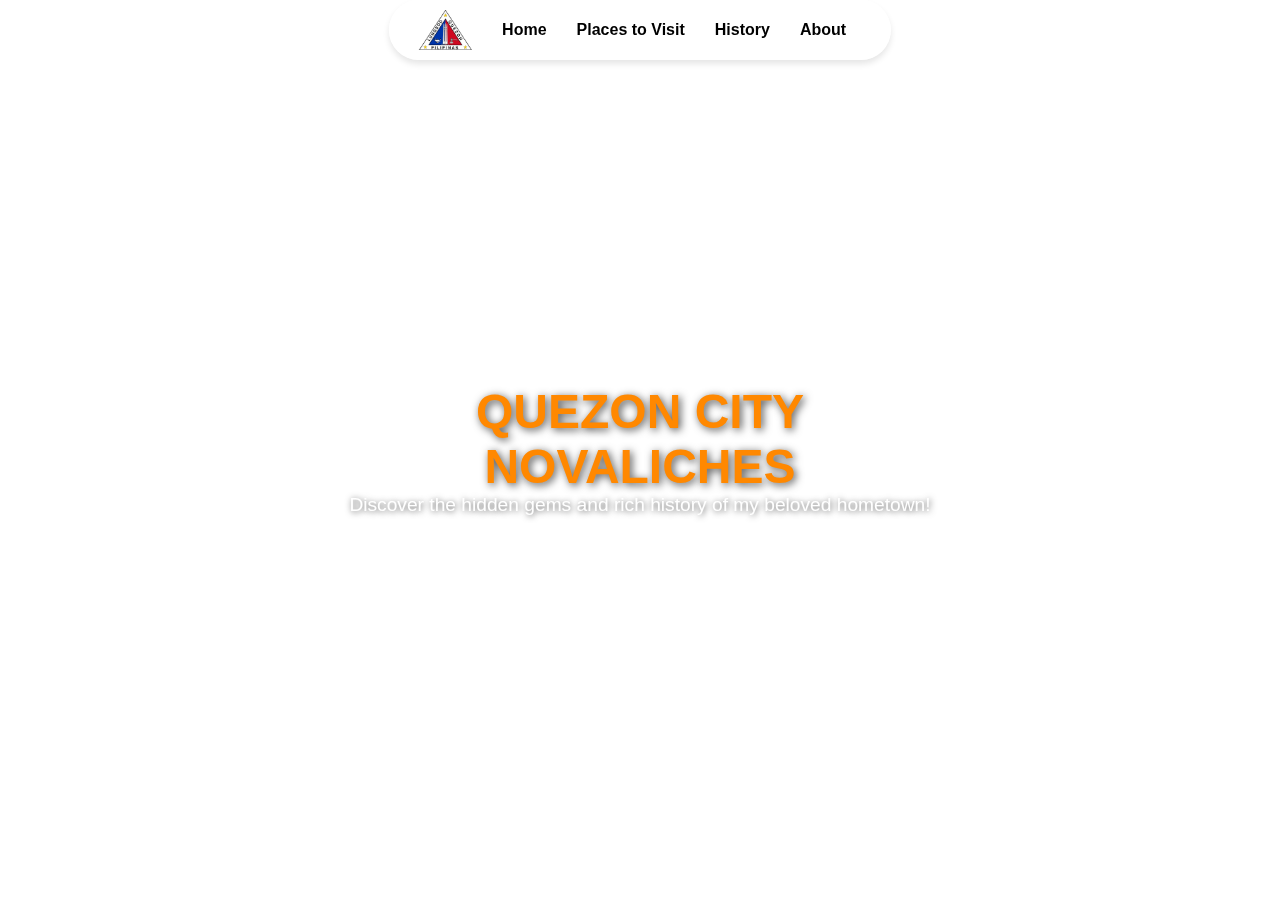
<file: index.html>
<!DOCTYPE html>
<html lang="en">
<head>
    <meta charset="UTF-8">
    <meta name="viewport" content="width=device-width, initial-scale=1.0">
    <title>Quezon City Novaliches</title>
    
	<link rel="stylesheet" href="css/index.css">
	
</head>
<body onload="restoreScrollPosition()">

    <div class="video-background">
        <iframe src="https://www.youtube.com/embed/PEkoBAeyBVI?autoplay=1&mute=1&loop=1&playlist=PEkoBAeyBVI&controls=0&showinfo=0&modestbranding=1&rel=0" frameborder="0" allow="autoplay; fullscreen"></iframe>
    </div>

    <div class="navbar">
        <img src="logo.png" alt="Logo" onclick="goHome()">
        <a href="index.html" onclick="goHome()">Home</a>
        <a href="places.html">Places to Visit</a>
        <a href="history.html">History</a>
        <a href="about.html">About</a>
    </div>

    <div class="content">
        <h1>QUEZON CITY NOVALICHES</h1>
        <p>Discover the hidden gems and rich history of my beloved hometown!</p>
    </div>

  <script>
    function goHome() {
        // Save the current scroll position before navigating
        sessionStorage.setItem("scrollPosition", window.scrollY);
        window.location.href = "index.html";
    }

    function restoreScrollPosition() {
        // Retrieve the saved scroll position
        const scrollPosition = sessionStorage.getItem("scrollPosition");
        if (scrollPosition !== null) {
            window.scrollTo(0, parseInt(scrollPosition));
        }
    }
</script>


</body>
</html>
</file>
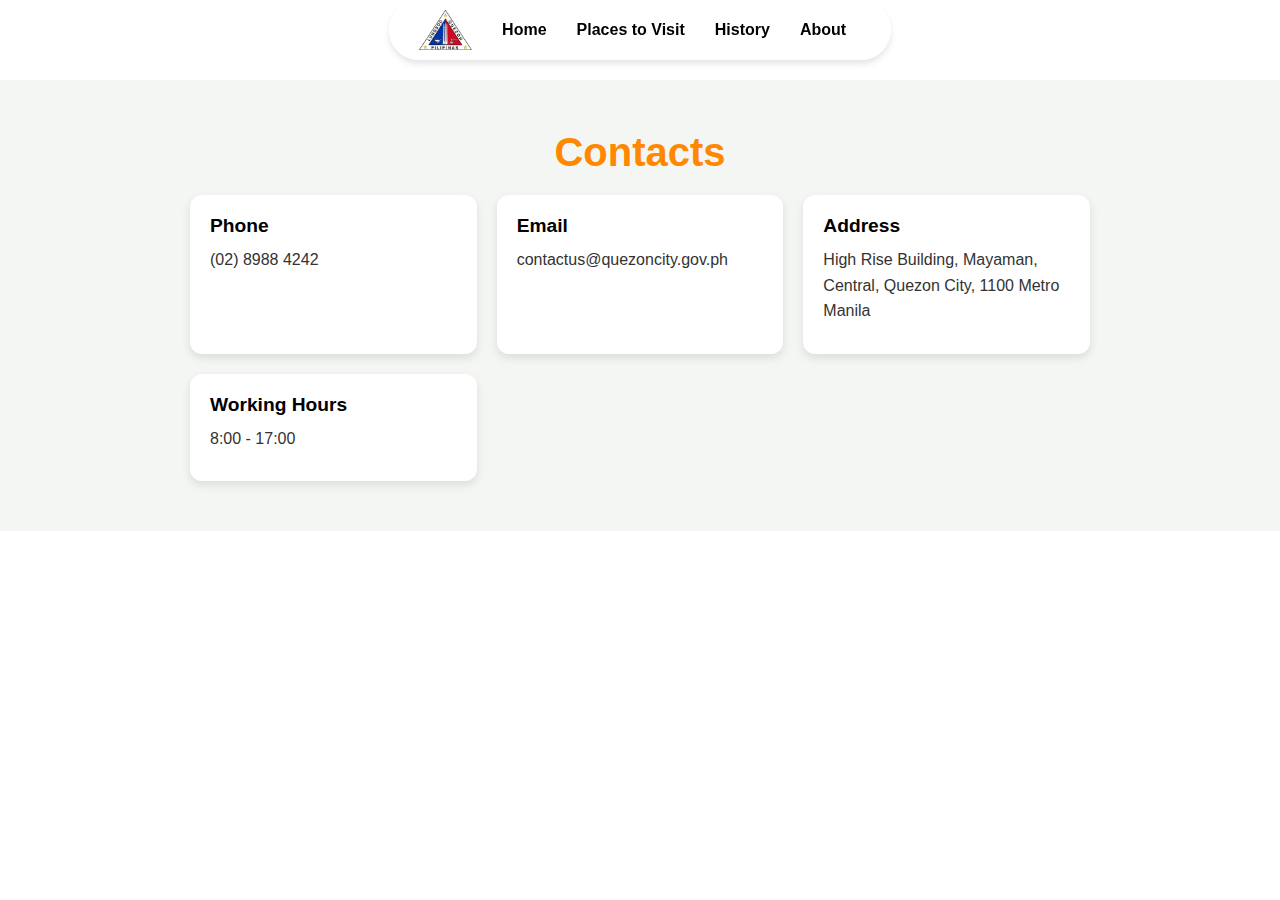
<file: about.html>
<!DOCTYPE html>
<html lang="en">
<head>
    <meta charset="UTF-8">
    <meta name="viewport" content="width=device-width, initial-scale=1.0">
    <title>Places to Visit - Quezon City</title>
	<link rel="stylesheet" href="css/about.css">
</head>
<body>
    <div class="navbar">
        <img src="logo.png" alt="Logo" onclick="goHome()">
        <a href="index.html" onclick="goHome()">Home</a>
        <a href="places.html">Places to Visit</a>
        <a href="history.html">History</a>
        <a href="about.html">About</a>
    </div>

    

    <script>
        function goHome() {
            window.location.href = "index.html";
        }
    </script>

	<!-- Contacts Section -->
<div class="contacts-section">
    <h1>Contacts</h1>
    <div class="contacts-grid">
        <div class="contact-card">
            <h3>Phone</h3>
            <p>(02) 8988 4242</p>
        </div>
        <div class="contact-card">
            <h3>Email</h3>
            <p>contactus@quezoncity.gov.ph</p>
        </div>
        <div class="contact-card">
            <h3>Address</h3>
            <p>High Rise Building, Mayaman, Central, Quezon City, 1100 Metro Manila</p>
        </div>
        <div class="contact-card">
            <h3>Working Hours</h3>
            <p>8:00 - 17:00</p>
        </div>
    </div>
</div>


<style>
    .contacts-section {
        text-align: center;
        padding: 50px 20px;
        background-color: #f4f6f3; /* Light background */
    }
    .contacts-grid {
        display: grid;
        grid-template-columns: repeat(auto-fit, minmax(250px, 1fr));
        gap: 20px;
        max-width: 900px;
        margin: 0 auto;
    }
    .contact-card {
        background: white;
        padding: 20px;
        border-radius: 12px;
        box-shadow: 0px 4px 10px rgba(0, 0, 0, 0.1);
        text-align: left;
    }
    .contact-card h3 {
        font-size: 1.2rem;
        font-weight: bold;
        margin-bottom: 10px;
    }
    .contact-card p {
        font-size: 1rem;
        color: #333;
    }
</style>

</body>
</html>
</file>
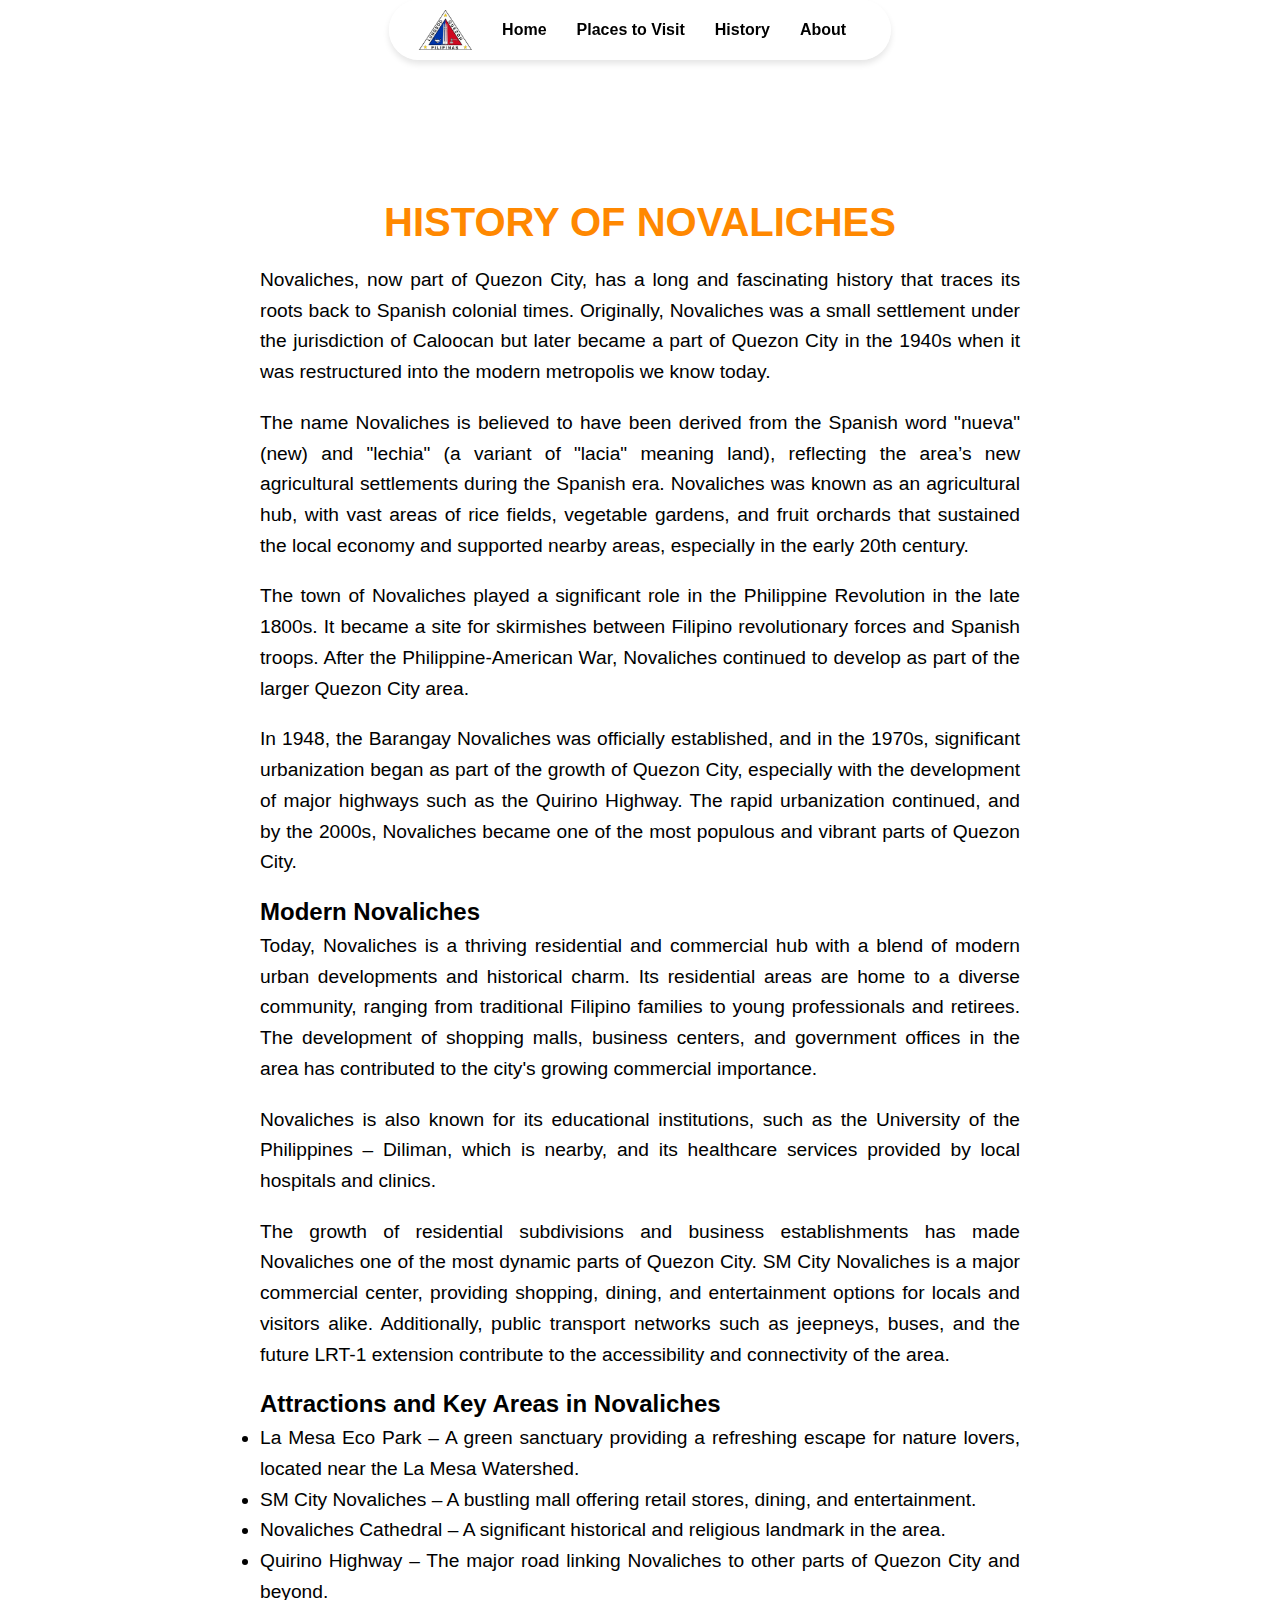
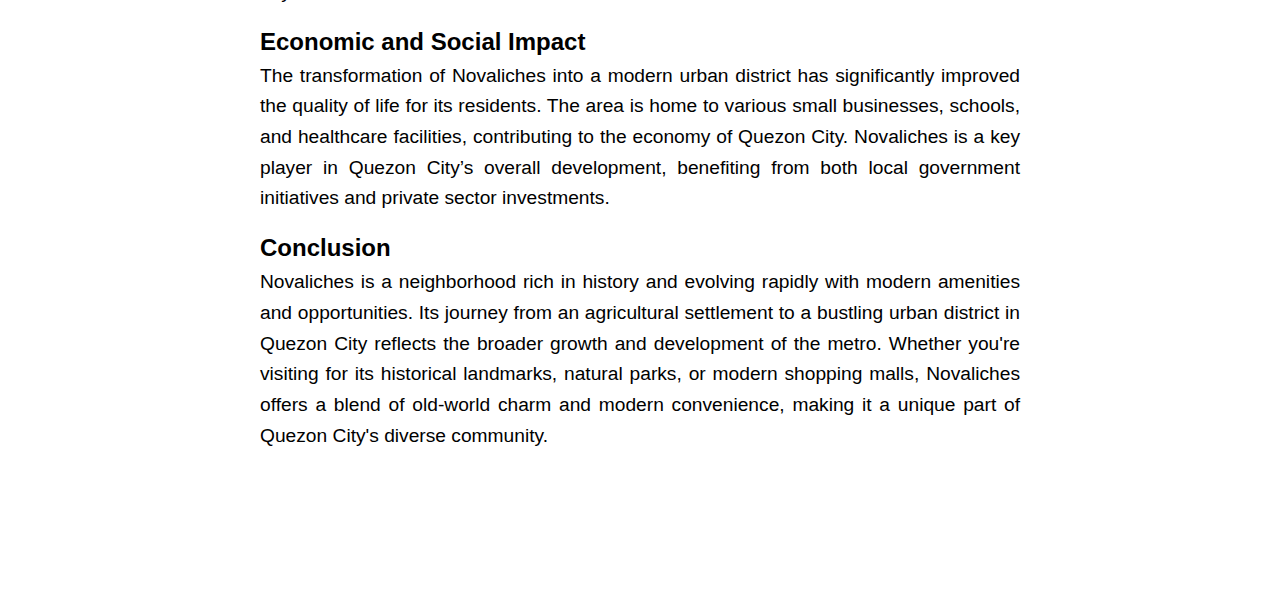
<file: history.html>
<!DOCTYPE html>
<html lang="en">
<head>
    <meta charset="UTF-8">
    <meta name="viewport" content="width=device-width, initial-scale=1.0">
    <title>History of Novaliches</title>
    <link rel="stylesheet" href="css/history.css">
	
</head>
<body>

    <div class="navbar">
        <img src="logo.png" alt="Logo" onclick="goHome()">
        <a href="index.html" onclick="goHome()">Home</a>
        <a href="places.html">Places to Visit</a>
        <a href="history.html">History</a>
        <a href="about.html">About</a>
    </div>

    <div class="content">
        <h1>HISTORY OF NOVALICHES</h1>
        <p>Novaliches, now part of Quezon City, has a long and fascinating history that traces its roots back to Spanish colonial times. Originally, Novaliches was a small settlement under the jurisdiction of Caloocan but later became a part of Quezon City in the 1940s when it was restructured into the modern metropolis we know today.</p>

        <p>The name Novaliches is believed to have been derived from the Spanish word "nueva" (new) and "lechia" (a variant of "lacia" meaning land), reflecting the area’s new agricultural settlements during the Spanish era. Novaliches was known as an agricultural hub, with vast areas of rice fields, vegetable gardens, and fruit orchards that sustained the local economy and supported nearby areas, especially in the early 20th century.</p>

	<P>The town of Novaliches played a significant role in the Philippine Revolution in the late 1800s. It became a site for skirmishes between Filipino revolutionary forces and Spanish troops. After the Philippine-American War, Novaliches continued to develop as part of the larger Quezon City area.</P>

	<P>In 1948, the Barangay Novaliches was officially established, and in the 1970s, significant urbanization began as part of the growth of Quezon City, especially with the development of major highways such as the Quirino Highway. The rapid urbanization continued, and by the 2000s, Novaliches became one of the most populous and vibrant parts of Quezon City.</p>

	<h2>Modern Novaliches</h2>
	<p>Today, Novaliches is a thriving residential and commercial hub with a blend of modern urban developments and historical charm. Its residential areas are home to a diverse community, ranging from traditional Filipino families to young professionals and retirees. The development of shopping malls, business centers, and government offices in the area has contributed to the city's growing commercial importance.</p>

	<p>Novaliches is also known for its educational institutions, such as the University of the Philippines – Diliman, which is nearby, and its healthcare services provided by local hospitals and clinics.</P>
	<p>The growth of residential subdivisions and business establishments has made Novaliches one of the most dynamic parts of Quezon City. SM City Novaliches is a major commercial center, providing shopping, dining, and entertainment options for locals and visitors alike. Additionally, public transport networks such as jeepneys, buses, and the future LRT-1 extension contribute to the accessibility and connectivity of the area.
</p>
	<h2>Attractions and Key Areas in Novaliches</h2>
	<ul>
		<li>La Mesa Eco Park – A green sanctuary providing a refreshing escape for 		nature lovers, located near the La Mesa Watershed.</li>
		<li>SM City Novaliches – A bustling mall offering retail stores, dining, 			and entertainment.</li>
		<li>Novaliches Cathedral – A significant historical and religious landmark 		in the area.</li>
		<li>Quirino Highway – The major road linking Novaliches to other parts of 		Quezon City and beyond.</li>
	</ul>
	<h2>Economic and Social Impact</h2>
	<p>The transformation of Novaliches into a modern urban district has significantly improved the quality of life for its residents. The area is home to various small businesses, schools, and healthcare facilities, contributing to the economy of Quezon City. Novaliches is a key player in Quezon City’s overall development, benefiting from both local government initiatives and private sector investments.</p>

	<h2>Conclusion</h2>
	<p>Novaliches is a neighborhood rich in history and evolving rapidly with modern amenities and opportunities. Its journey from an agricultural settlement to a bustling urban district in Quezon City reflects the broader growth and development of the metro. Whether you're visiting for its historical landmarks, natural parks, or modern shopping malls, Novaliches offers a blend of old-world charm and modern convenience, making it a unique part of Quezon City's diverse community.</p>



    </div>

    <script>
        function goHome() {
            window.location.href = "index.html";
        }
    </script>
</body>
</html>
</file>
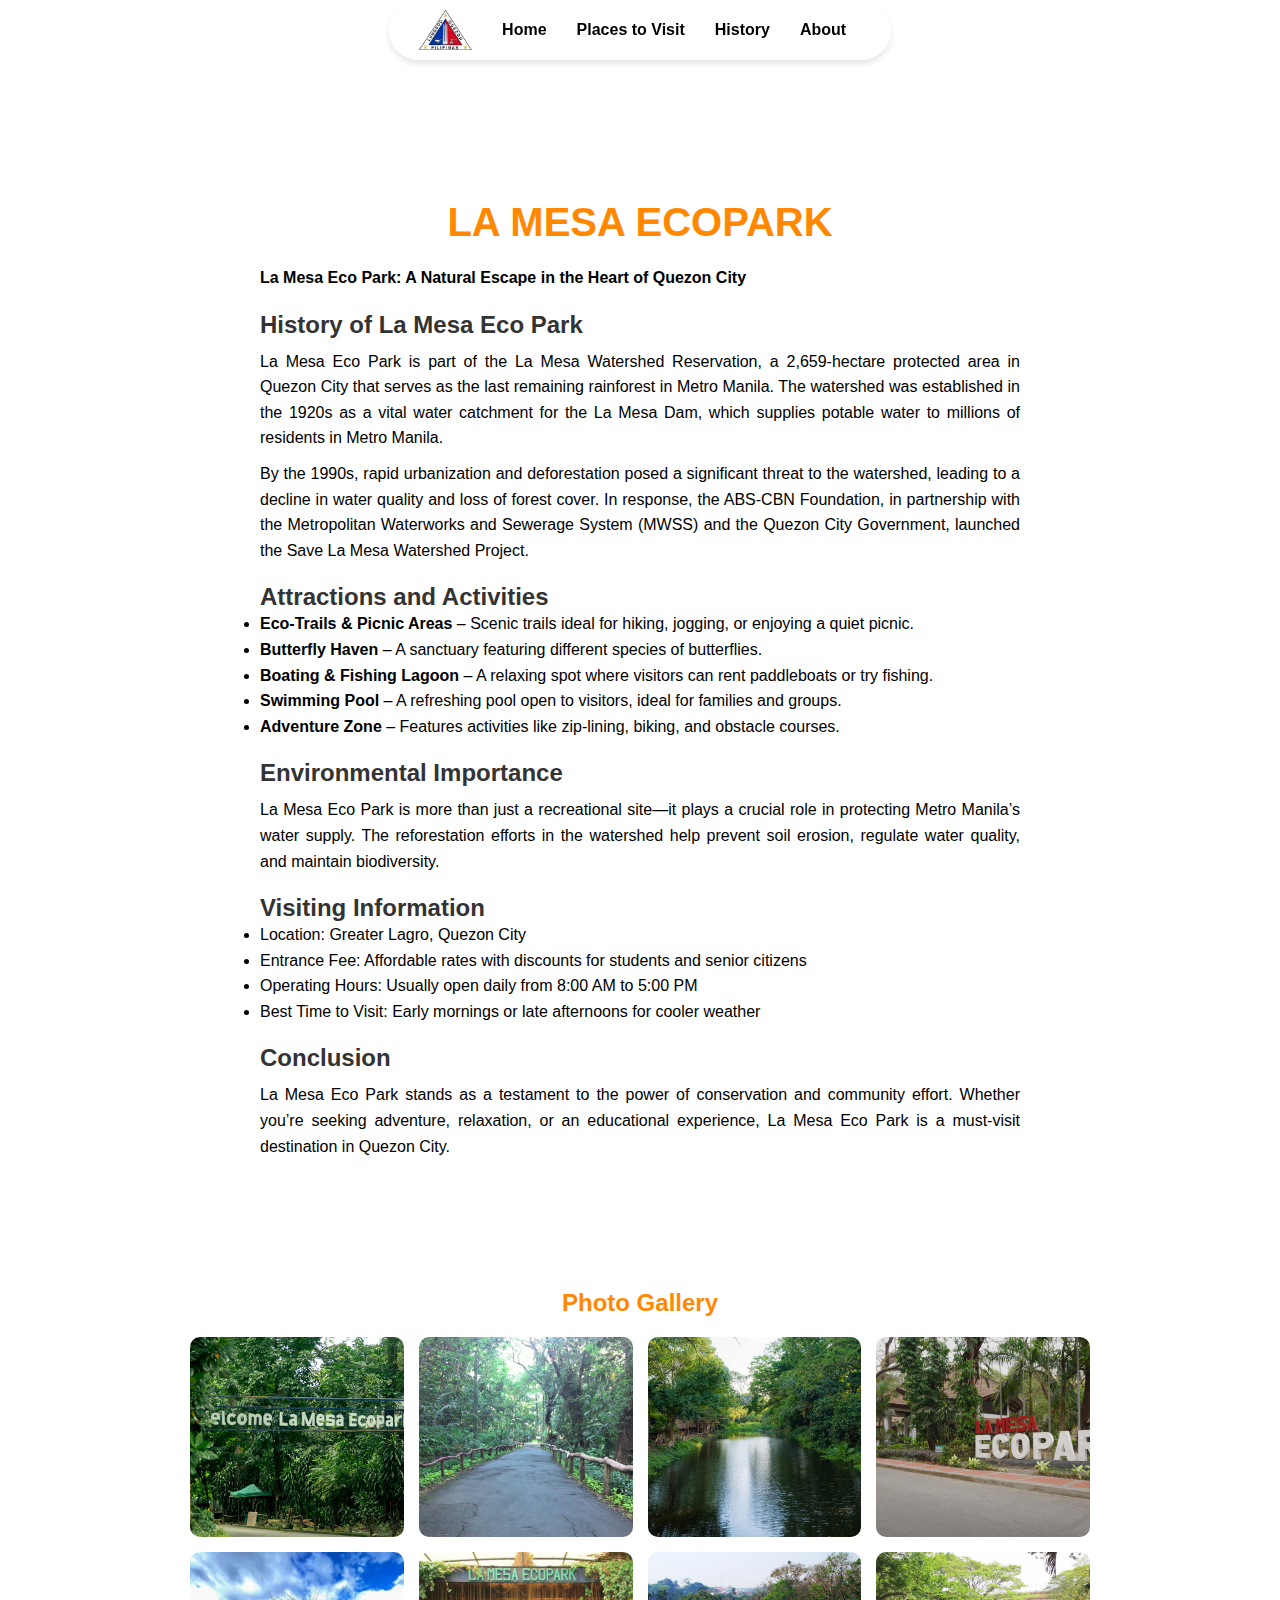
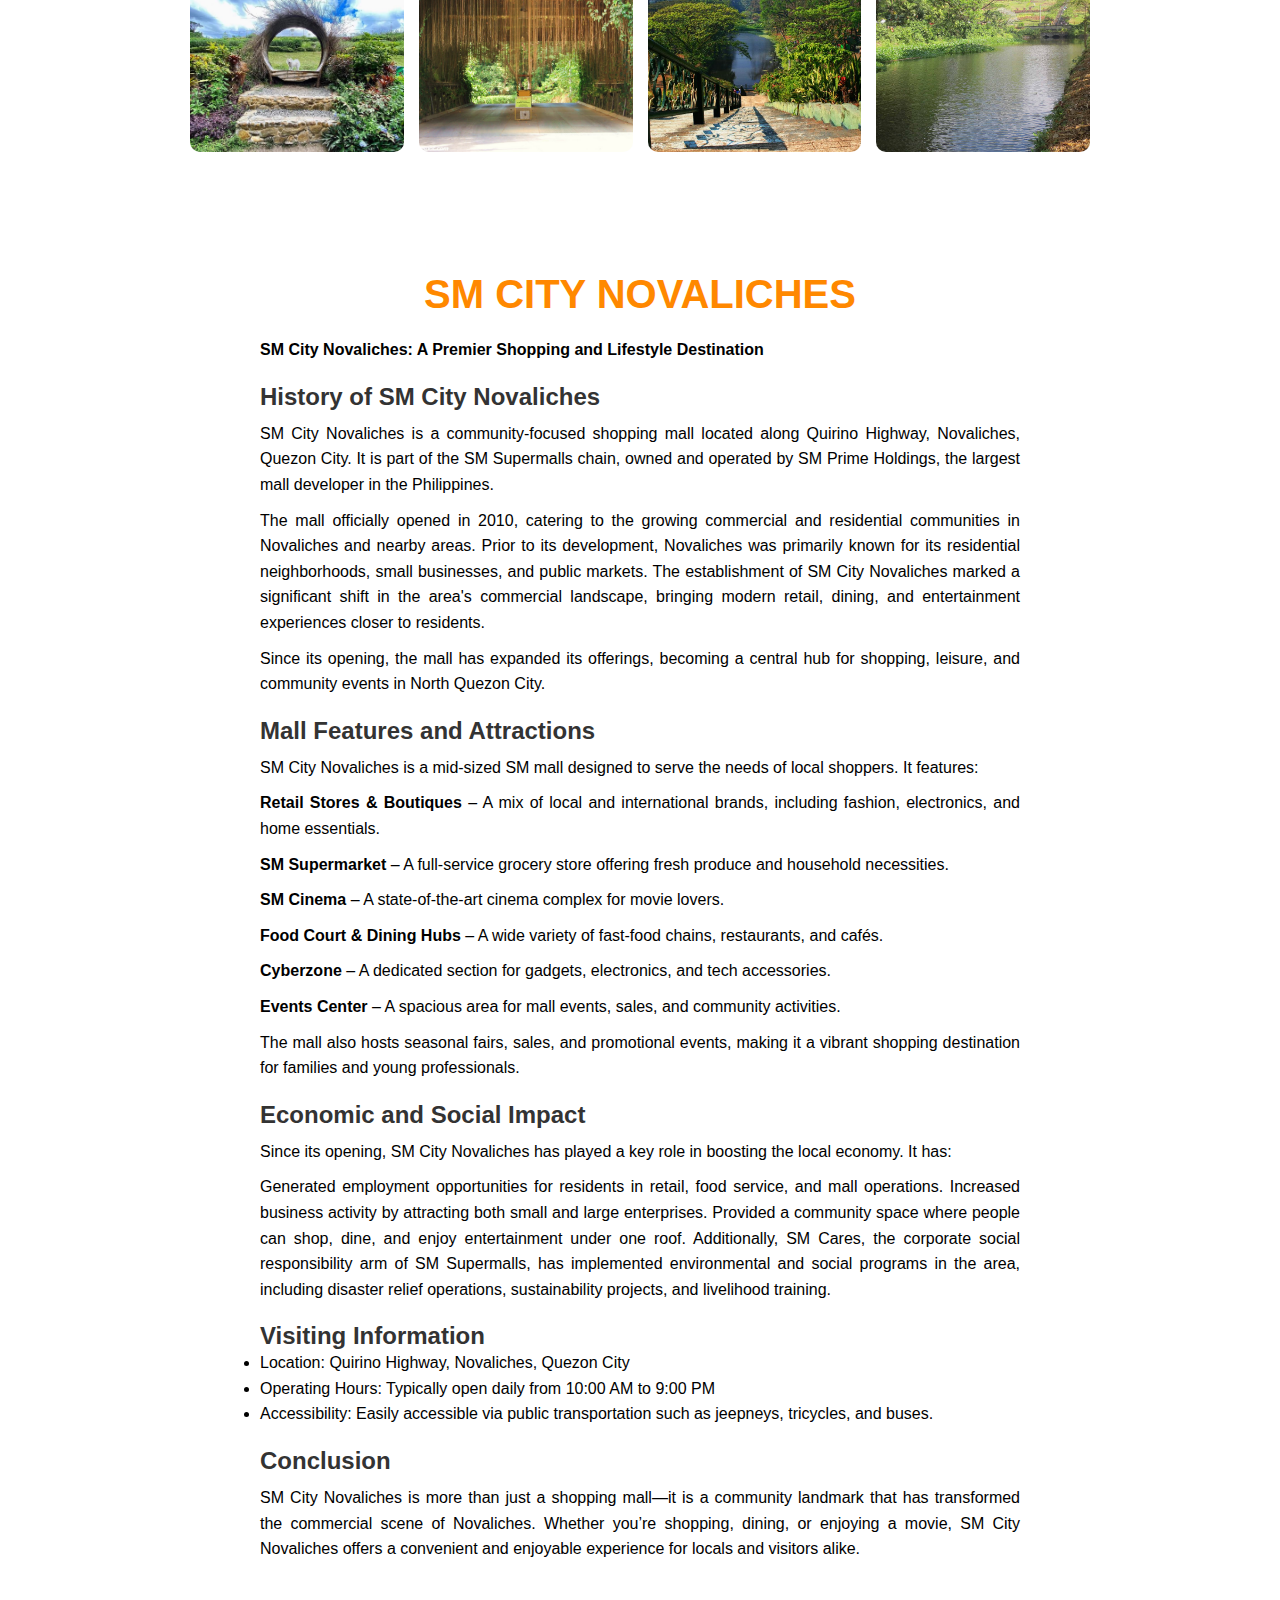
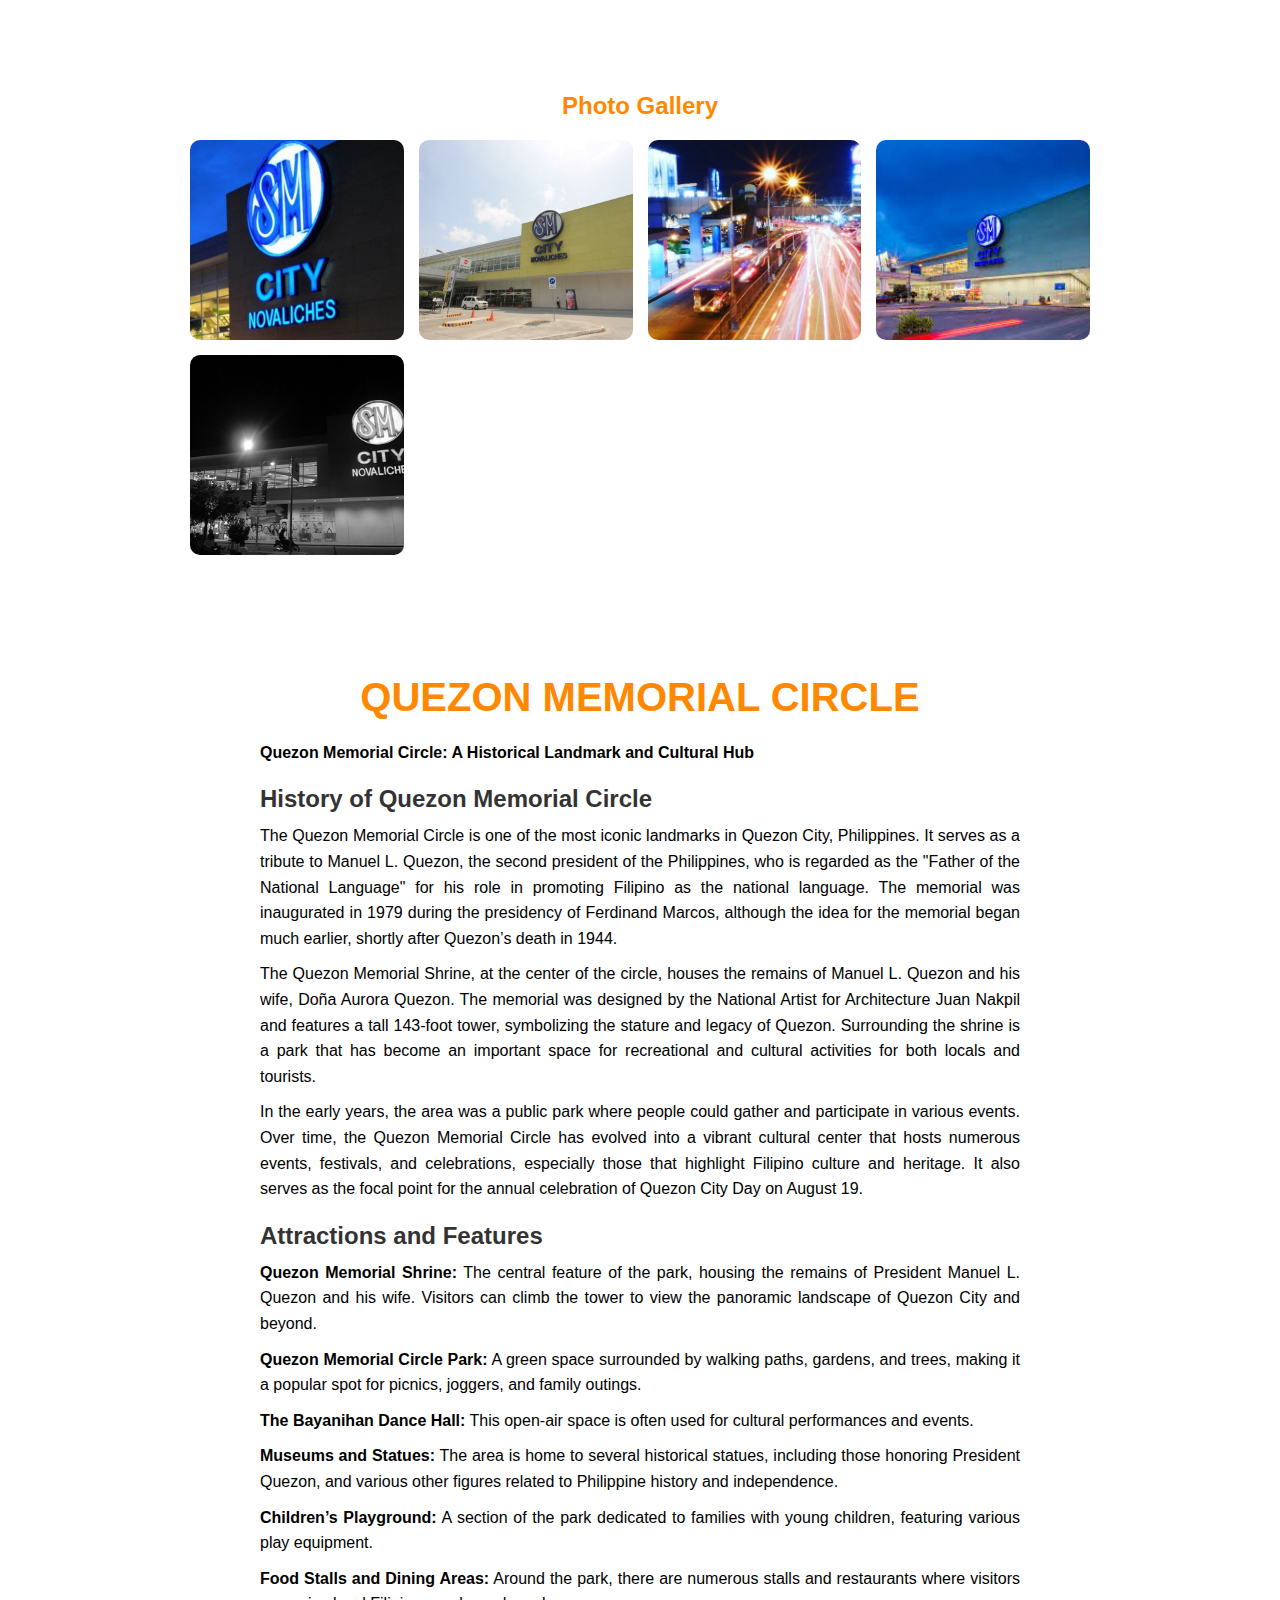
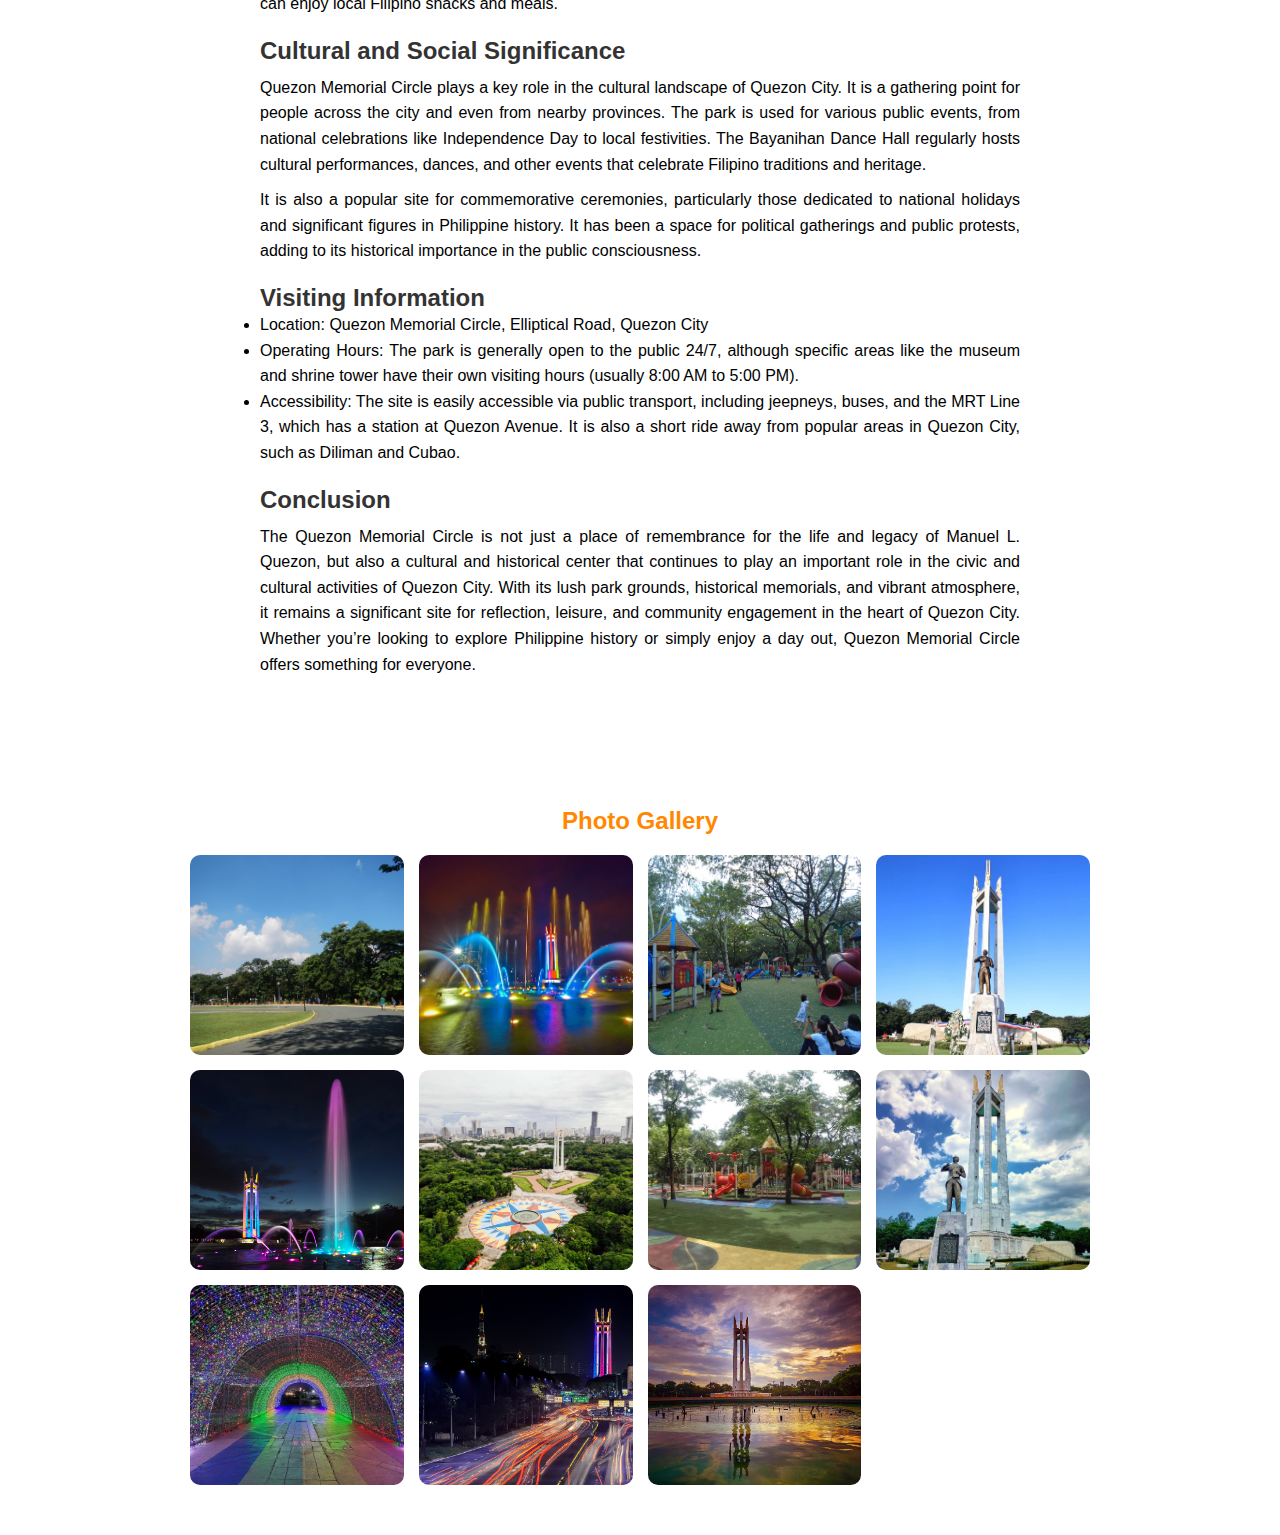
<file: places.html>
<!DOCTYPE html>
<html lang="en">
<head>
    <meta charset="UTF-8">
    <meta name="viewport" content="width=device-width, initial-scale=1.0">
    <title>Places to Visit - Quezon City</title>
   
   <link rel="stylesheet" href="css/places.css">
   
</head>
<body>

    <div class="navbar">
        <img src="logo.png" alt="Logo" onclick="goHome()">
        <a href="index.html" onclick="goHome()">Home</a>
        <a href="places.html">Places to Visit</a>
        <a href="history.html">History</a>
        <a href="about.html">About</a>
    </div>

    <div class="container">
          <h1>
        <a href="https://www.facebook.com/lamesaecoparkofficial" target="_blank" style="text-decoration: none; color: inherit;">
            LA MESA ECOPARK
        </a>
    </h1>
        <p><strong>La Mesa Eco Park: A Natural Escape in the Heart of Quezon City</strong></p>
        
        <h2>History of La Mesa Eco Park</h2>
        <p>La Mesa Eco Park is part of the La Mesa Watershed Reservation, a 2,659-hectare protected area in Quezon City that serves as the last remaining rainforest in Metro Manila. The watershed was established in the 1920s as a vital water catchment for the La Mesa Dam, which supplies potable water to millions of residents in Metro Manila.</p>
        
	<p>By the 1990s, rapid urbanization and deforestation posed a significant threat to the watershed, leading to a decline in water quality and loss of forest cover. In response, the ABS-CBN Foundation, in partnership with the Metropolitan Waterworks and Sewerage System (MWSS) and the Quezon City Government, launched the Save La Mesa Watershed Project.</p>
        
        <h2>Attractions and Activities</h2>
        <ul>
            <li><strong>Eco-Trails & Picnic Areas</strong> – Scenic trails ideal for hiking, jogging, or enjoying a quiet picnic.</li>
            <li><strong>Butterfly Haven</strong> – A sanctuary featuring different species of butterflies.</li>
            <li><strong>Boating & Fishing Lagoon</strong> – A relaxing spot where visitors can rent paddleboats or try fishing.</li>
            <li><strong>Swimming Pool</strong> – A refreshing pool open to visitors, ideal for families and groups.</li>
            <li><strong>Adventure Zone</strong> – Features activities like zip-lining, biking, and obstacle courses.</li>
        </ul>
        
        <h2>Environmental Importance</h2>
        <p>La Mesa Eco Park is more than just a recreational site—it plays a crucial role in protecting Metro Manila’s water supply. The reforestation efforts in the watershed help prevent soil erosion, regulate water quality, and maintain biodiversity.</p>
        
        <h2>Visiting Information</h2>
        <ul>
            <li>Location: Greater Lagro, Quezon City</li>
            <li>Entrance Fee: Affordable rates with discounts for students and senior citizens</li>
            <li>Operating Hours: Usually open daily from 8:00 AM to 5:00 PM</li>
            <li>Best Time to Visit: Early mornings or late afternoons for cooler weather</li>
        </ul>
        
        <h2>Conclusion</h2>
        <p>La Mesa Eco Park stands as a testament to the power of conservation and community effort. Whether you’re seeking adventure, relaxation, or an educational experience, La Mesa Eco Park is a must-visit destination in Quezon City.</p>
    </div>

    <script>
    function goHome() {
        // Save the current scroll position before navigating
        sessionStorage.setItem("scrollPosition", window.scrollY);
        window.location.href = "index.html";
    }

    function restoreScrollPosition() {
        // Retrieve the saved scroll position
        const scrollPosition = sessionStorage.getItem("scrollPosition");
        if (scrollPosition !== null) {
            window.scrollTo(0, parseInt(scrollPosition));
        }
    }

    // Restore scroll position when the page loads
    window.onload = restoreScrollPosition;
</script>

    <!-- Image Gallery Section -->
    <div class="gallery">
        <h2>Photo Gallery</h2>
        <div class="gallery-container">
            <img src="lamesa_images/lamesa1.jpg" alt="La Mesa Eco Park Entrance">
            <img src="lamesa_images/lamesa2.jpg" alt="Eco Trail at La Mesa">
            <img src="lamesa_images/lamesa3.jpg" alt="Boating Area">
            <img src="lamesa_images/lamesa4.png" alt="Picnic Grounds">
            <img src="lamesa_images/lamesa5.jpg" alt="Butterfly Sanctuary">
	    <img src="lamesa_images/lamesa6.jpg" alt="Butterfly Sanctuary">
            <img src="lamesa_images/lamesa7.jpg" alt="Butterfly Sanctuary">
	    <img src="lamesa_images/lamesa8.jpg" alt="Butterfly Sanctuary">
        </div>
    </div>

    <div class="container">
         <h1>
        <a href="https://www.facebook.com/smcitynovaliches" target="_blank" style="text-decoration: none; color: inherit;">
            SM CITY NOVALICHES
        </a>
    </h1>
        <p><strong>SM City Novaliches: A Premier Shopping and Lifestyle Destination</strong></p>
        
        <h2>History of SM City Novaliches</h2>
        <p>SM City Novaliches is a community-focused shopping mall located along Quirino Highway, Novaliches, Quezon City. It is part of the SM Supermalls chain, owned and operated by SM Prime Holdings, the largest mall developer in the Philippines.</p>
        
        <p>The mall officially opened in 2010, catering to the growing commercial and residential communities in Novaliches and nearby areas. Prior to its development, Novaliches was primarily known for its residential neighborhoods, small businesses, and public markets. The establishment of SM City Novaliches marked a significant shift in the area's commercial landscape, bringing modern retail, dining, and entertainment experiences closer to residents.</p>

	<p>Since its opening, the mall has expanded its offerings, becoming a central hub for shopping, leisure, and community events in North Quezon City.</p>
        
        <h2>Mall Features and Attractions</h2>
        <p>SM City Novaliches is a mid-sized SM mall designed to serve the needs of local shoppers. It features:</p>
        
      	<p><strong>Retail Stores & Boutiques</strong> – A mix of local and international brands, including fashion, electronics, and home essentials.</p>
<p><strong>SM Supermarket</strong> – A full-service grocery store offering fresh produce and household necessities.</p>
<p><strong>SM Cinema</strong> – A state-of-the-art cinema complex for movie lovers.</p>
<p><strong>Food Court & Dining Hubs</strong> – A wide variety of fast-food chains, restaurants, and cafés.</p>
<p><strong>Cyberzone</strong> – A dedicated section for gadgets, electronics, and tech accessories.</p>
<p><strong>Events Center</strong> – A spacious area for mall events, sales, and community activities.</p>

	<p>The mall also hosts seasonal fairs, sales, and promotional events, making it a vibrant shopping destination for families and young professionals.</p>

	<h2>Economic and Social Impact</h2>
	<p>Since its opening, SM City Novaliches has played a key role in boosting the local economy. It has:</p>
	<p>Generated employment opportunities for residents in retail, food service, and mall operations.
Increased business activity by attracting both small and large enterprises.
Provided a community space where people can shop, dine, and enjoy entertainment under one roof.
Additionally, SM Cares, the corporate social responsibility arm of SM Supermalls, has implemented environmental and social programs in the area, including disaster relief operations, sustainability projects, and livelihood training.</p>  
	<h2>Visiting Information</h2>
	<ul>
		<li>Location: Quirino Highway, Novaliches, Quezon City</li>
		<li>Operating Hours: Typically open daily from 10:00 AM to 9:00 PM</li>
		<li>Accessibility: Easily accessible via public transportation such as jeepneys, tricycles, and buses.</li>
	</ul>

	<h2>Conclusion</h2>
	<p>SM City Novaliches is more than just a shopping mall—it is a community landmark that has transformed the commercial scene of Novaliches. Whether you’re shopping, dining, or enjoying a movie, SM City Novaliches offers a convenient and enjoyable experience for locals and visitors alike.</p>
    </div>

<!-- Image Gallery Section -->
    <div class="gallery">
        <h2>Photo Gallery</h2>
        <div class="gallery-container">
            <img src="sm_images/sm1.jpg" alt="sm">
            <img src="sm_images/sm2.jpg" alt="sm">
            <img src="sm_images/sm3.jpg" alt="sm">
            <img src="sm_images/sm4.jpg" alt="sm">
            <img src="sm_images/sm5.jpg" alt="sm">
	    
        </div>
    </div>

	<div class="container">
	<h1>
        <a href="https://www.facebook.com/quezonmemorialcircle.official" target="_blank" style="text-decoration: none; color: inherit;">
            QUEZON MEMORIAL CIRCLE
        </a>
    </h1>
        <p><strong>Quezon Memorial Circle: A Historical Landmark and Cultural Hub</strong></p>
        
        <h2>History of Quezon Memorial Circle</h2>
        <p>The Quezon Memorial Circle is one of the most iconic landmarks in Quezon City, Philippines. It serves as a tribute to Manuel L. Quezon, the second president of the Philippines, who is regarded as the "Father of the National Language" for his role in promoting Filipino as the national language. The memorial was inaugurated in 1979 during the presidency of Ferdinand Marcos, although the idea for the memorial began much earlier, shortly after Quezon’s death in 1944.</p>
        
        <p>The Quezon Memorial Shrine, at the center of the circle, houses the remains of Manuel L. Quezon and his wife, Doña Aurora Quezon. The memorial was designed by the National Artist for Architecture Juan Nakpil and features a tall 143-foot tower, symbolizing the stature and legacy of Quezon. Surrounding the shrine is a park that has become an important space for recreational and cultural activities for both locals and tourists.</p>

	<p>In the early years, the area was a public park where people could gather and participate in various events. Over time, the Quezon Memorial Circle has evolved into a vibrant cultural center that hosts numerous events, festivals, and celebrations, especially those that highlight Filipino culture and heritage. It also serves as the focal point for the annual celebration of Quezon City Day on August 19.</p>
        
        <h2>Attractions and Features</h2>
        <p><strong>Quezon Memorial Shrine:</strong> The central feature of the park, housing the remains of President Manuel L. Quezon and his wife. Visitors can climb the tower to view the panoramic landscape of Quezon City and beyond.</p>
        
      	<p><strong>Quezon Memorial Circle Park:</strong> A green space surrounded by walking paths, gardens, and trees, making it a popular spot for picnics, joggers, and family outings.
</p>

	<p><strong>The Bayanihan Dance Hall:</strong> This open-air space is often used for cultural performances and events.</p>
	<p><strong>Museums and Statues:</strong> The area is home to several historical statues, including those honoring President Quezon, and various other figures related to Philippine history and independence.</p>
	<p><strong>Children’s Playground:</strong> A section of the park dedicated to families with young children, featuring various play equipment.</p>
	<p><strong>Food Stalls and Dining Areas:</strong> Around the park, there are numerous stalls and restaurants where visitors can enjoy local Filipino snacks and meals.</p>

	
	<h2>Cultural and Social Significance</h2>
	<p>Quezon Memorial Circle plays a key role in the cultural landscape of Quezon City. It is a gathering point for people across the city and even from nearby provinces. The park is used for various public events, from national celebrations like Independence Day to local festivities. The Bayanihan Dance Hall regularly hosts cultural performances, dances, and other events that celebrate Filipino traditions and heritage.
</p>
	<p>It is also a popular site for commemorative ceremonies, particularly those dedicated to national holidays and significant figures in Philippine history. It has been a space for political gatherings and public protests, adding to its historical importance in the public consciousness.</p>  
	<h2>Visiting Information</h2>
	<ul>
		<li>Location: Quezon Memorial Circle, Elliptical Road, Quezon City</li>
		<li>Operating Hours: The park is generally open to the public 24/7, although specific areas like 		the museum and shrine tower have their own visiting hours (usually 8:00 AM to 5:00 PM).</li>
		<li>Accessibility: The site is easily accessible via public transport, including jeepneys, 		buses, and the MRT Line 3, which has a station at Quezon Avenue. It is also a short ride away 		from popular areas in Quezon City, such as Diliman and Cubao.</li>
	</ul>
	<h2>Conclusion</h2>
	<p>The Quezon Memorial Circle is not just a place of remembrance for the life and legacy of Manuel L. Quezon, but also a cultural and historical center that continues to play an important role in the civic and cultural activities of Quezon City. With its lush park grounds, historical memorials, and vibrant atmosphere, it remains a significant site for reflection, leisure, and community engagement in the heart of Quezon City. Whether you’re looking to explore Philippine history or simply enjoy a day out, Quezon Memorial Circle offers something for everyone.</p>
    </div>

<!-- Image Gallery Section -->
    <div class="gallery">
        <h2>Photo Gallery</h2>
        <div class="gallery-container">
            <img src="circle_images/circle1.jpg" alt="sm">
            <img src="circle_images/circle2.jpg" alt="sm">
            <img src="circle_images/circle3.jpg" alt="sm">
            <img src="circle_images/circle4.jpg" alt="sm">
            <img src="circle_images/circle5.jpg" alt="sm">
	    <img src="circle_images/circle6.jpg" alt="sm">
            <img src="circle_images/circle7.jpg" alt="sm">
            <img src="circle_images/circle8.jpg" alt="sm">
            <img src="circle_images/circle9.jpg" alt="sm">
            <img src="circle_images/circle10.jpg" alt="sm">
	    <img src="circle_images/circle11.jpg" alt="sm">
        </div>
    </div>


    <style>

    </style>


</body>
</html>
</file>
<file: css/index.css>
* {
            margin: 0;
            padding: 0;
            box-sizing: border-box;
            font-family: Arial, sans-serif;
        }
        body {
            overflow: hidden;
        }
        /* Background Video */
        .video-background {
            position: fixed;
            top: 0;
            left: 0;
            width: 100%;
            height: 100%;
            z-index: -1;
            overflow: hidden;
        }
        .video-background iframe {
            position: absolute;
            top: 50%;
            left: 50%;
            transform: translate(-50%, -50%);
            width: 100vw;
            height: 56.25vw;
            min-height: 100vh;
            min-width: 177.77vh;
        }
        /* Navbar */
        .navbar {
            position: fixed;
            top: 0;
            left: 50%;
            transform: translateX(-50%);
            display: flex;
            align-items: center;
            background: rgba(255, 255, 255, 0.7);
            padding: 10px 30px;
            border-radius: 40px;
            box-shadow: 0 4px 6px rgba(0, 0, 0, 0.1);
	    z-index: 1000;
        }
        .navbar img {
            height: 40px;
            margin-right: 15px;
            cursor: pointer;
        }
        .navbar a {
            color: black;
            text-decoration: none;
            font-weight: bold;
            margin: 0 15px;
            font-size: 16px;
        }
        .navbar a:hover {
            color: #ff8800;
        }
        /* Title & Content */
        .content {
            position: absolute;
            top: 50%;
            left: 50%;
            transform: translate(-50%, -50%);
            text-align: center;
            color: white;
        }
        .content h1 {
            font-size: 3rem;
            font-weight: bold;
            color: #ff8800;
            text-shadow: 2px 2px 8px rgba(0, 0, 0, 0.7);
        }
        .content p {
            font-size: 1.2rem;
            text-shadow: 1px 1px 6px rgba(0, 0, 0, 0.7);
        }

		@media screen and (max-width: 768px) {
    .navbar {
        flex-direction: column;
        padding: 10px;
        width: 90%;
        text-align: center;
    }
    .navbar a {
        font-size: 14px;
        margin: 5px;
    }
    .content h1 {
        font-size: 2rem;
    }
    .content p {
        font-size: 1rem;
    }
    .video-background iframe {
        width: 100vw;
        height: 100vh;
    }
}
</file>
<file: css/about.css>
* {
            margin: 0;
            padding: 0;
            box-sizing: border-box;
            font-family: Arial, sans-serif;
        }
        body {
            padding-top: 80px;
            background-color: white;
            color: black;
        }
        /* Navbar */
        .navbar {
            position: fixed;
            top: 0;
            left: 50%;
            transform: translateX(-50%);
            display: flex;
            align-items: center;
            background: rgba(255, 255, 255, 0.7);
            padding: 10px 30px;
            border-radius: 40px;
            box-shadow: 0 4px 6px rgba(0, 0, 0, 0.1);
            z-index: 1000;
        }
        .navbar img {
            height: 40px;
            margin-right: 15px;
            cursor: pointer;
        }
        .navbar a {
            color: black;
            text-decoration: none;
            font-weight: bold;
            margin: 0 15px;
            font-size: 16px;
        }
        .navbar a:hover {
            color: #ff8800;
        }
        /* Content */
        .container {
            max-width: 800px;
            margin: 100px auto;
            padding: 20px;
            text-align: justify;
        }
        h1 {
            font-size: 2.5rem;
            text-align: center;
            color: #ff8800;
            margin-bottom: 20px;
        }
        h2 {
            margin-top: 20px;
            color: #333;
        }
        p {
            margin: 10px 0;
            line-height: 1.6;
        }
        ul {
            font-size: 0.8rem;
            line-height: 1.6;
            margin-bottom: 20px;
        }
        @media screen and (max-width: 768px) {
            .navbar {
                flex-direction: column;
                width: 90%;
                text-align: center;
            }
            .navbar a {
                font-size: 14px;
                margin: 5px;
            }
            .container {
                max-width: 90%;
                padding: 10px;
            }
            h1 {
                font-size: 1.8rem;
            }
            h2 {
                font-size: 1.5rem;
            }
            p, li {
                font-size: 1rem;
            }
        }
</file>
<file: css/history.css>
* {
            margin: 0;
            padding: 0;
            box-sizing: border-box;
            font-family: Arial, sans-serif;
        }
        body {
	    padding-top: 80px;
            background: white;
        }
        /* Navbar */
	.navbar {
            position: fixed;
            top: 0;
            left: 50%;
            transform: translateX(-50%);
            display: flex;
            align-items: center;
            background: rgba(255, 255, 255, 0.7);
            padding: 10px 30px;
            border-radius: 40px;
            box-shadow: 0 4px 6px rgba(0, 0, 0, 0.1);
	    z-index: 1000;

        }
        .navbar img {
            height: 40px;
            margin-right: 15px;
            cursor: pointer;
        }
        .navbar a {
            color: black;
            text-decoration: none;
            font-weight: bold;
            margin: 0 15px;
            font-size: 16px;
        }
        .navbar a:hover {
            color: #ff8800;
        }
        /* Content */
        .content {
            max-width: 800px;
            margin: 100px auto;
            padding: 20px;
            text-align: justify;
        }
        .content h1 {
            font-size: 2.5rem;
            font-weight: bold;
            color: #ff8800;
            text-align: center;
            margin-bottom: 20px;
        }
	.content h2 {
            font-size: 2 rem;
            font-weight: bold;
            color: #000000;
            
            margin-bottom: 5px;
        }
        .content p {
            font-size: 1.2rem;
            line-height: 1.6;
	    margin-bottom: 20px;
        }
	.content ul {
            font-size: 1.2rem;
            line-height: 1.6;
	    margin-bottom: 20px;
        }
        @media screen and (max-width: 768px) {
            .navbar {
                flex-direction: column;
                padding: 10px;
                width: 90%;
                text-align: center;
            }
            .navbar a {
                font-size: 14px;
                margin: 5px;
            }
            .content h1 {
                font-size: 2rem;
            }
            .content p {
                font-size: 1rem;
            }
        }
</file>
<file: css/places.css>
* {
            margin: 0;
            padding: 0;
            box-sizing: border-box;
            font-family: Arial, sans-serif;
        }
        body {
	    padding-top: 80px;
            background-color: white;
            color: black;
        }
        /* Navbar */
        .navbar {
            position: fixed;
            top: 0;
            left: 50%;
            transform: translateX(-50%);
            display: flex;
            align-items: center;
            background: rgba(255, 255, 255, 0.7);
            padding: 10px 30px;
            border-radius: 40px;
            box-shadow: 0 4px 6px rgba(0, 0, 0, 0.1);
	    z-index: 1000;
        }
        .navbar img {
            height: 40px;
            margin-right: 15px;
            cursor: pointer;
        }
        .navbar a {
            color: black;
            text-decoration: none;
            font-weight: bold;
            margin: 0 15px;
            font-size: 16px;
        }
        .navbar a:hover {
            color: #ff8800;
        }
        /* Content */
        .container {
            max-width: 800px;
            margin: 100px auto;
            padding: 20px;
            text-align: justify;
        }
        h1 {
            font-size: 2.5rem;
	    text-align: center;
            color: #ff8800;
            margin-bottom: 20px;
        }
        h2 {
            margin-top: 20px;
            color: #333;
        }
        p {
            margin: 10px 0;
            line-height: 1.6;
        }
	ul {
            font-size: .8 rem;
            line-height: 1.6;
	    margin-bottom: 20px;
        }

	@media screen and (max-width: 768px) {
        .navbar {
            flex-direction: column;
            width: 90%;
            text-align: center;
        }
        .navbar a {
            font-size: 14px;
            margin: 5px;
        }
        .container {
            max-width: 90%;
            padding: 10px;
        }
        h1 {
            font-size: 1.8rem;
        }
        h2 {
            font-size: 1.5rem;
        }
        p, li {
            font-size: 1rem;
        }
    }
	
	        /* Gallery Styling */
        .gallery {
            text-align: center;
            margin: 50px auto;
            max-width: 900px;
        }

        .gallery h2 {
            font-size: 24px;
            color: #ff8800;
            margin-bottom: 20px;
        }

        .gallery-container {
            display: grid;
            grid-template-columns: repeat(auto-fit, minmax(200px, 1fr));
            gap: 15px;
            justify-content: center;
        }

        .gallery-container img {
            width: 100%;
            height: 200px;
            object-fit: cover;
            border-radius: 10px;
            transition: transform 0.3s ease-in-out;
        }

        .gallery-container img:hover {
            transform: scale(1.05);
        }
</file>
